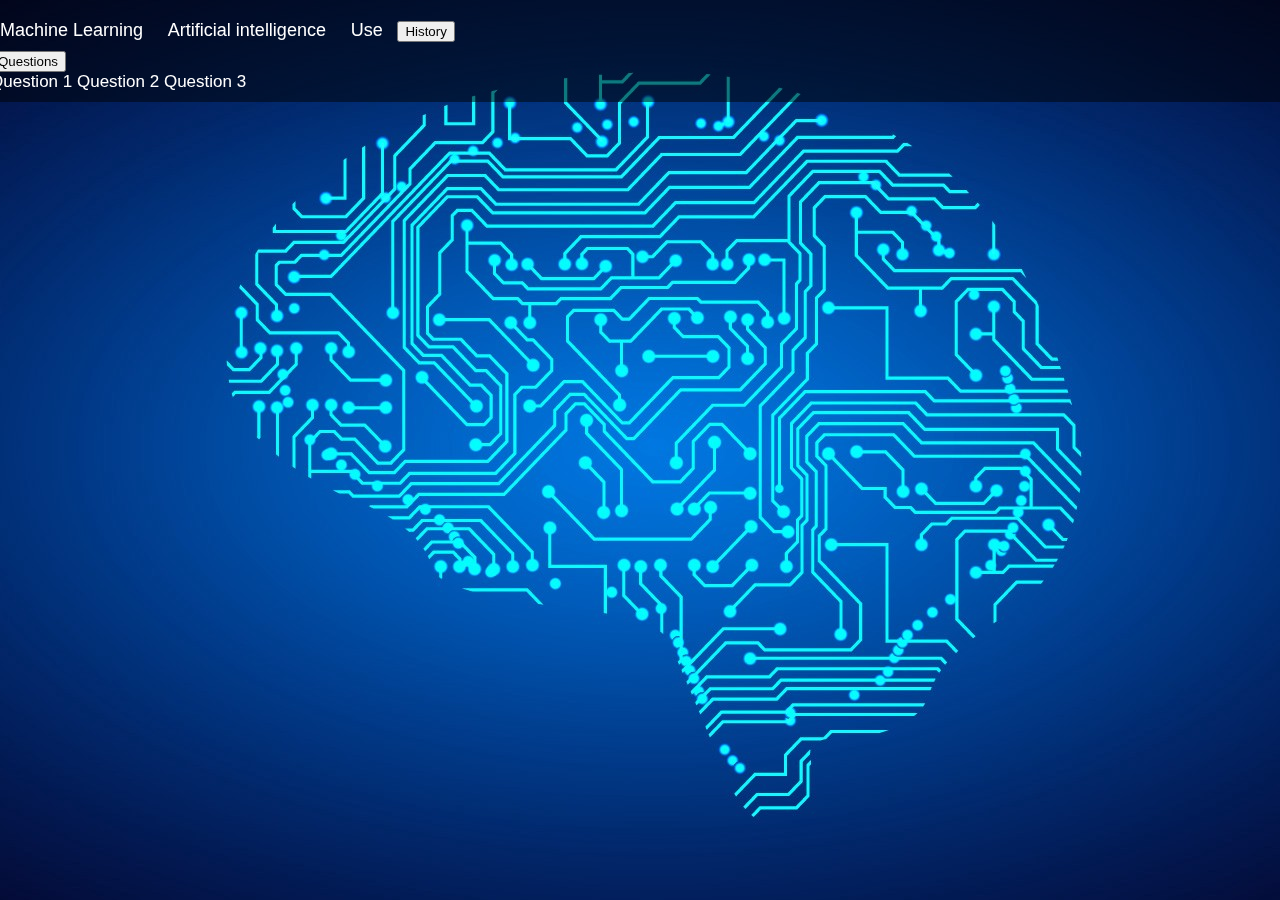
<file: index.html>
﻿<!DOCTYPE HTML>
<html lang="bg">

<head>
    <meta http-equiv="content-type" content="text/html; charset=utf-8">
    <link rel="stylesheet" href="css/main.css?version=1.1">
    <!--please use an external stylesheet, cleans up your html a lot || update the ?version param if your published site doesn't display the latest css-->
    <title>ML and AI</title>
</head>

<body background="pictures/ML.jpg">

    <div class="navbar">
        <a href="files/ML.html" id="ML">Machine Learning</a>
        <a href="files/AI.html" id="AI">Artificial intelligence</a>

        <div class="dropdownUse">
            <button id="Use">Use</button>
            <div class="dropdown-contentUse">
                <a href="files/">Business</a>
                <a href="files/">Robots</a>
                <a href="files/">Complex problems</a>
            </div>
        </div>

        <button id="History">History</button>

        <div class="dropdownQuestions">
            <button id="Questions">Questions</button>
            <div class="dropdown-contentQuestions">
                <a href="files/">Question 1</a>
                <a href="files/">Question 2</a>
                <a href="files/">Question 3</a>
            </div>
        </div>

    </div>

</body>

</html>
</file>
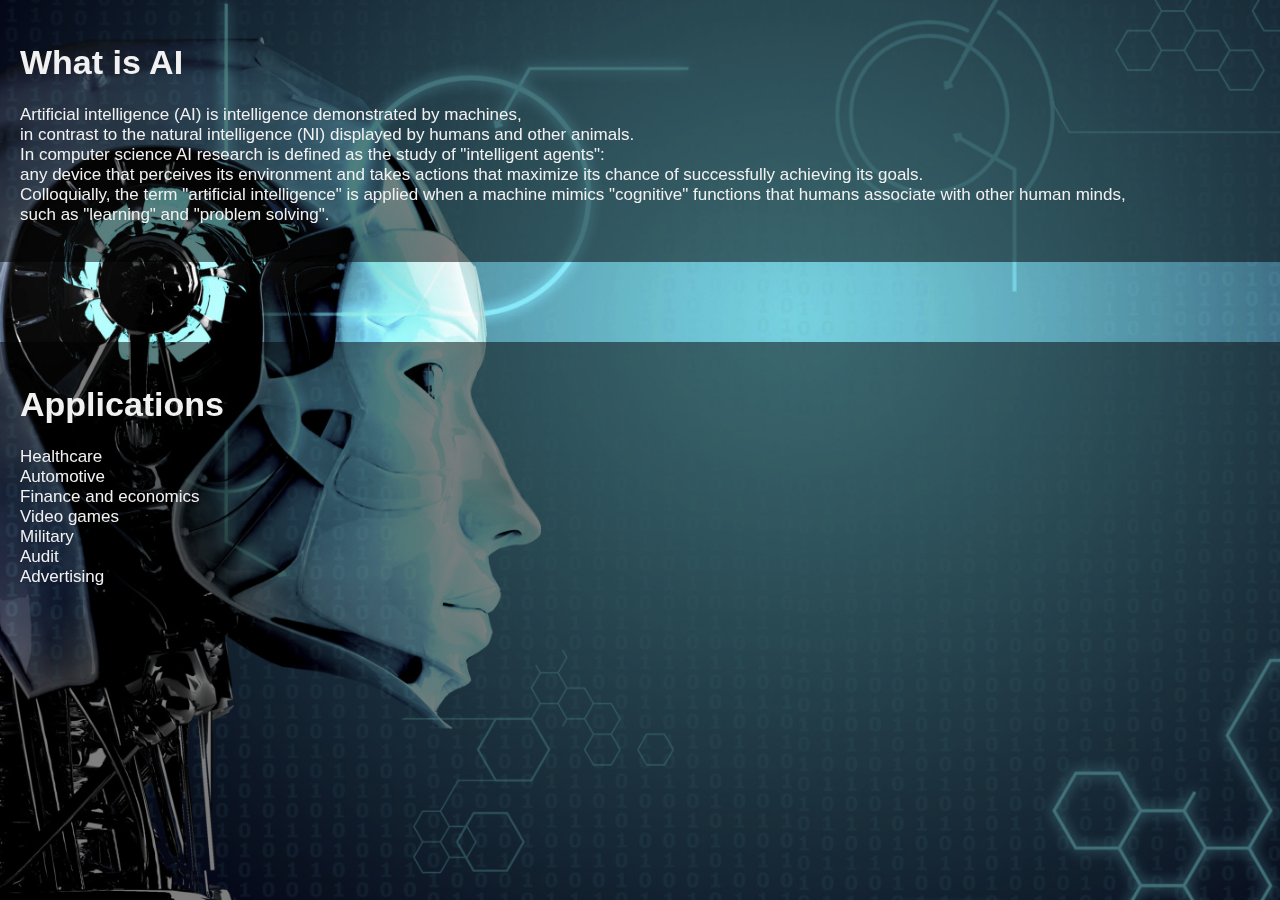
<file: files/AI.html>
﻿<!DOCTYPE HTML>
<html lang="bg">

<head>
    <link rel="stylesheet" href="../css/ai.css">
    <meta http-equiv="content-type" content="text/html; charset=utf-8">
    <title>Artificial Intelligence</title>
</head>

<body background="../pictures/AI.jpg">

    <div class="content">
        <h1>What is AI</h1>
        <p>
            Artificial intelligence (AI) is intelligence demonstrated by machines,
            <br>in contrast to the natural intelligence (NI) displayed by humans and other animals.
            <br>In computer science AI research is defined as the study of "intelligent agents":
            <br>any device that perceives its environment and takes actions that maximize its chance of successfully achieving
            its goals.
            <br>Colloquially, the term "artificial intelligence" is applied when a machine mimics "cognitive" functions that
            humans associate with other human minds,
            <br>such as "learning" and "problem solving".

    </div>

    <div class="content2">
        <h1>Applications</h1>
        <p>Healthcare
            <br>Automotive
            <br>Finance and economics
            <br>Video games
            <br>Military
            <br>Audit
            <br>Advertising

    </div>

</body>

</html>
</file>
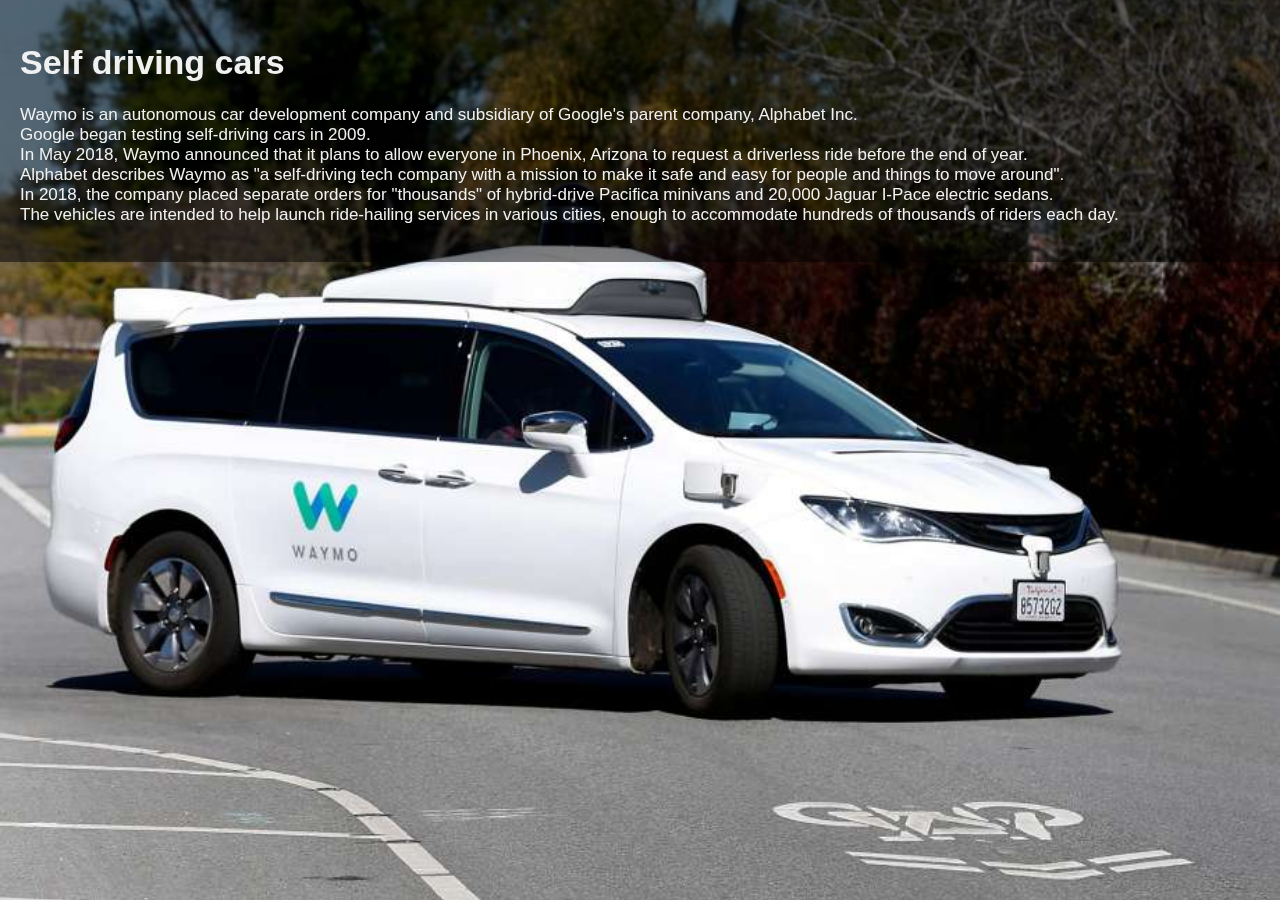
<file: files/ComplexProblems.html>
﻿<!DOCTYPE HTML>
<html lang="bg">
<head>
<link rel="stylesheet" href="../css/ComplexProblems.css">
<meta http-equiv="content-type" content="text/html; charset=utf-8" >
<title>Complex Problems</title>
</head>
<body background = "../pictures/car.jpg">

<div class="content">
 <h1>Self driving cars</h1>
 <p>
Waymo is an autonomous car development company and subsidiary of Google's parent company, Alphabet Inc.

<br>Google began testing self-driving cars in 2009. 
<br>In May 2018, Waymo announced that it plans to allow everyone in Phoenix, Arizona to request a driverless ride before the end of year.

<br>Alphabet describes Waymo as "a self-driving tech company with a mission to make it safe and easy for people and things to move around".

<br>In 2018, the company placed separate orders for "thousands" of hybrid-drive Pacifica minivans and 20,000 Jaguar I-Pace electric sedans.
<br> The vehicles are intended to help launch ride-hailing services in various cities, enough to accommodate hundreds of thousands of riders each day.
 <br> 
 </div>


</body>
</html>
</file>
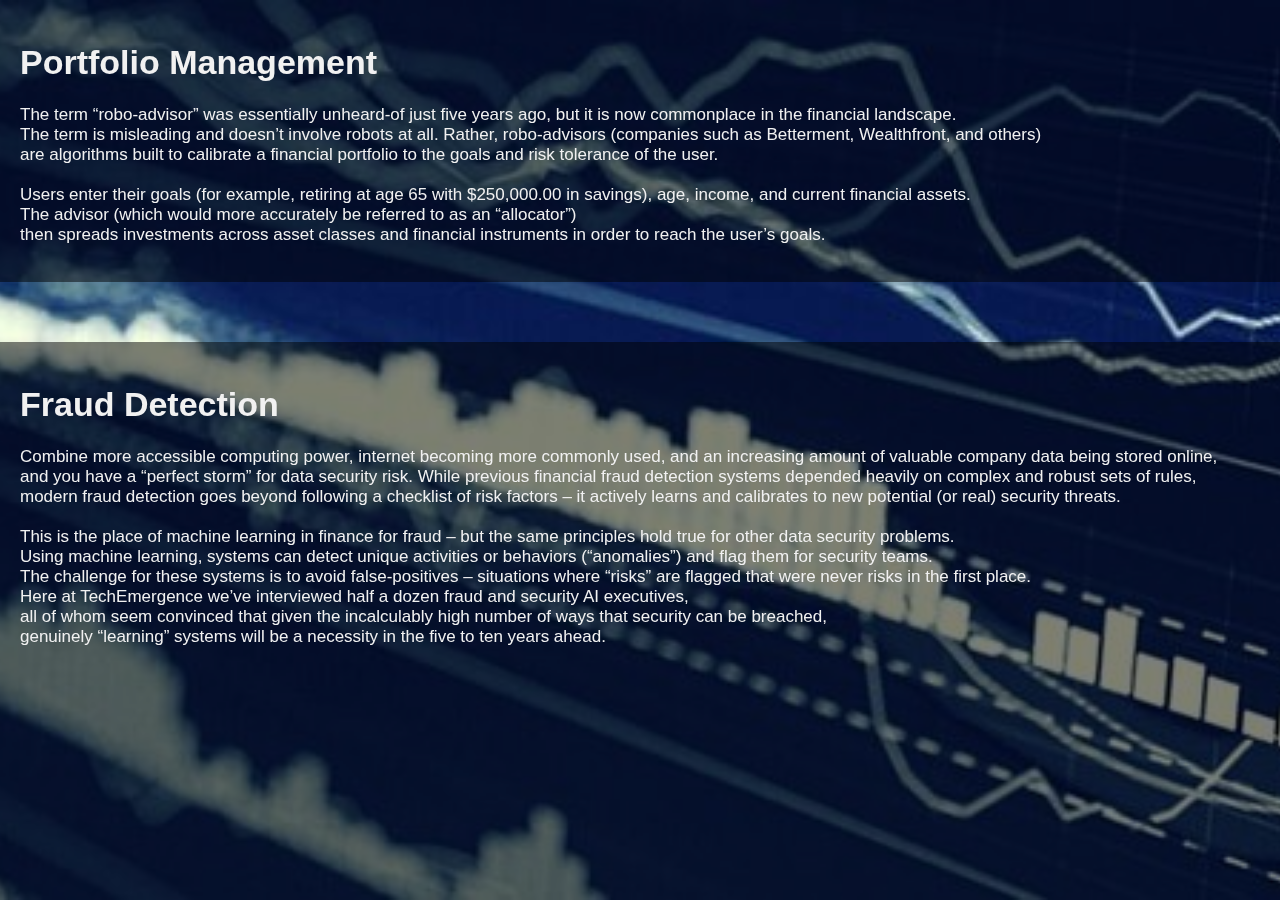
<file: files/Finance.html>
﻿<!DOCTYPE HTML>
<html lang="bg">

<head>
    <link rel="stylesheet" href="../css/Finance.css">
    <meta http-equiv="content-type" content="text/html; charset=utf-8">
    <title>Machine Learning</title>
</head>

<body background="../pictures/Finance.jpg">

    <div class="content">
        <h1>Portfolio Management</h1>
        <p>
            The term “robo-advisor” was essentially unheard-of just five years ago, but it is now commonplace in the financial landscape. 
            <br>The term is misleading and doesn’t involve robots at all. Rather, robo-advisors (companies such as Betterment, Wealthfront, and others)
            <br> are algorithms built to calibrate a financial portfolio to the goals and risk tolerance of the user.
            <br>
            <br>Users enter their goals (for example, retiring at age 65 with $250,000.00 in savings), age, income, and current financial assets. 
            <br>The advisor (which would more accurately be referred to as an “allocator”)
            <br> then spreads investments across asset classes and financial instruments in order to reach the user’s goals.
    </div>

    <div class="content2">
        <h1>Fraud Detection</h1>
        <p>
            Combine more accessible computing power, internet becoming more commonly used, and an increasing amount of valuable company data being stored online,
            <br>and you have a “perfect storm” for data security risk. While previous financial fraud detection systems depended heavily on complex and robust sets of rules, 
            <br>modern fraud detection goes beyond following a checklist of risk factors – it actively learns and calibrates to new potential (or real) security threats.
            <br>
            <br>This is the place of machine learning in finance for fraud – but the same principles hold true for other data security problems.
            <br> Using machine learning, systems can detect unique activities or behaviors (“anomalies”) and flag them for security teams. 
            <br>The challenge for these systems is to avoid false-positives – situations where “risks” are flagged that were never risks in the first place. 
            <br>Here at TechEmergence we’ve interviewed half a dozen fraud and security AI executives,
            <br> all of whom seem convinced that given the incalculably high number of ways that security can be breached,
            <br> genuinely “learning” systems will be a necessity in the five to ten years ahead.
    </div>

</body>

</html>
</file>
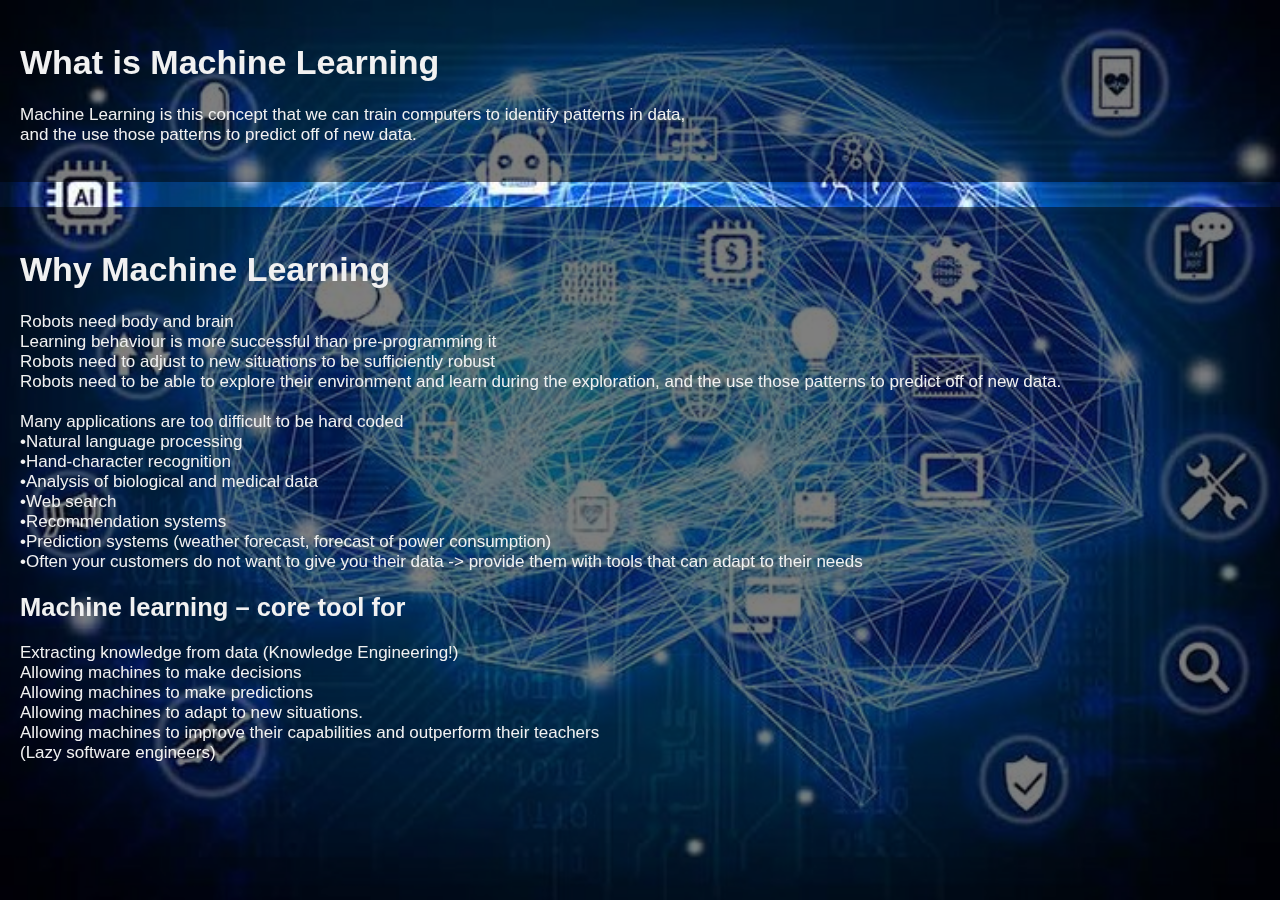
<file: files/ML.html>
﻿<!DOCTYPE HTML>
<html lang="bg">

<head>
    <link rel="stylesheet" href="../css/ml.css">
    <meta http-equiv="content-type" content="text/html; charset=utf-8">
    <title>Machine Learning</title>
</head>

<body background="../pictures/poster.jpg">

    <div class="content">
        <h1>What is Machine Learning</h1>
        <p>
            Machine Learning is this concept that we can train computers to identify patterns in data,
            <br> and the use those patterns to predict off of new data.
    </div>

    <div class="content2">
        <h1>Why Machine Learning</h1>
        <p>
            Robots need body and brain
            <br> Learning behaviour is more successful than pre-programming it
            <br>Robots need to adjust to new situations to be sufficiently robust
            <br>Robots need to be able to explore their environment and learn during the exploration, and the use those patterns
            to predict off of new data.
            <br>
            <br>Many applications are too difficult to be hard coded
            <br>•Natural language processing
            <br>•Hand-character recognition
            <br>•Analysis of biological and medical data
            <br>•Web search
            <br>•Recommendation systems
            <br>•Prediction systems (weather forecast, forecast of power consumption)
            <br>•Often your customers do not want to give you their data -> provide them with tools that can adapt to their needs

            <h2>Machine learning – core tool for</h2>
            Extracting knowledge from data (Knowledge Engineering!)
            <br>Allowing machines to make decisions
            <br>Allowing machines to make predictions
            <br>Allowing machines to adapt to new situations.
            <br>Allowing machines to improve their capabilities and outperform their teachers
            <br>(Lazy software engineers)
    </div>

</body>

</html>
</file>
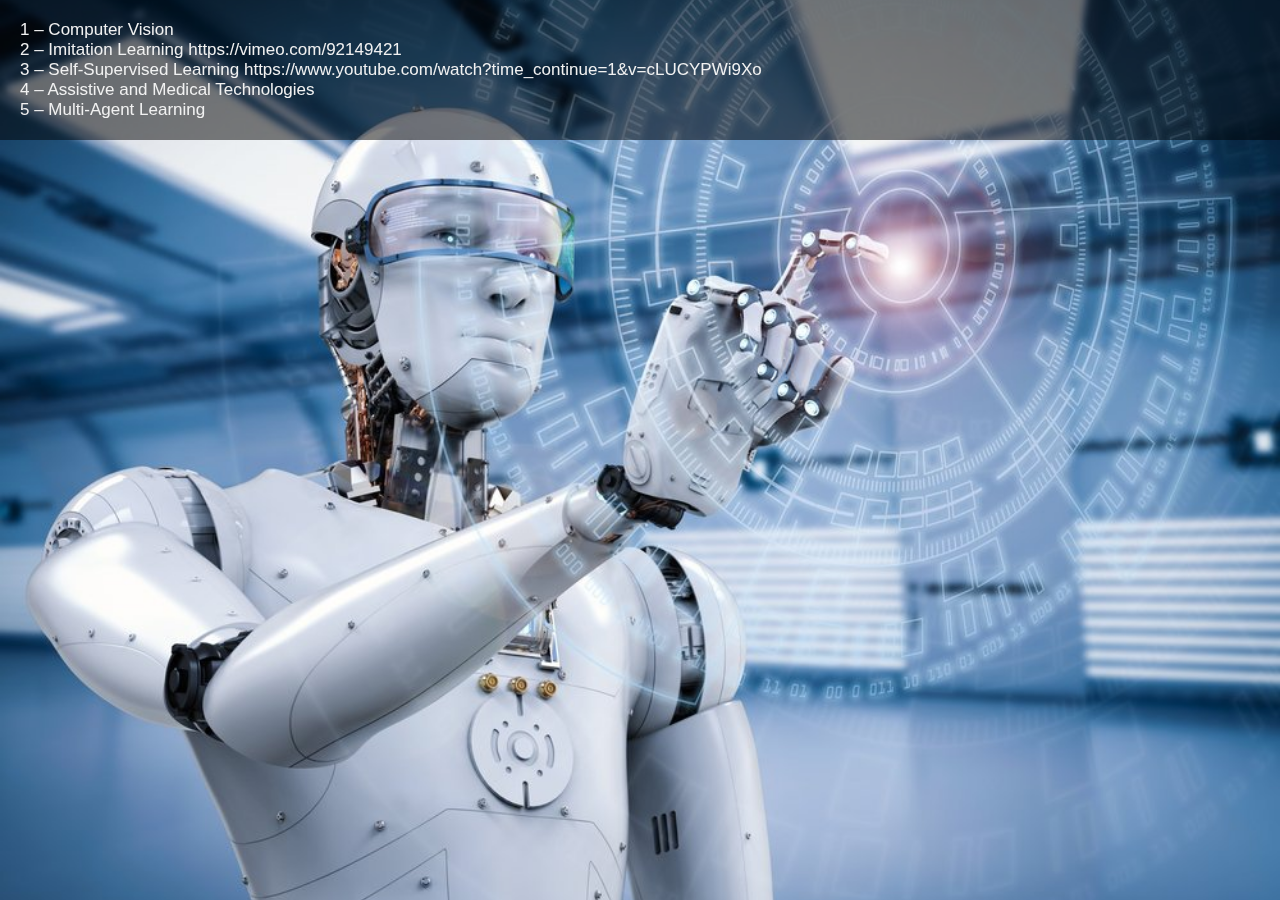
<file: files/Robotics.html>
﻿<!DOCTYPE HTML>
<html lang="bg">

<head>
    <link rel="stylesheet" href="../css/Robotics.css">
    <meta http-equiv="content-type" content="text/html; charset=utf-8">
    <title>Machine Learning</title>
</head>

<body background="../pictures/robots.jpg">

    <div class="content">
        1 – Computer Vision
    <br>2 – Imitation Learning
        https://vimeo.com/92149421
    <br>3 – Self-Supervised Learning
    https://www.youtube.com/watch?time_continue=1&v=cLUCYPWi9Xo
    <br>4 – Assistive and Medical Technologies
    <br>5 – Multi-Agent Learning

    </div>

</body>

</html>
</file>
<file: css/main.css>
.navbar {
    position: fixed;
    right: 0;
    background: rgba(0, 0, 0, 0.5);
    color: #f1f1f1;
    width: 100%;
    padding: 10px;
}

#ML {
    width: 13%;
    font-size: 18px;
    padding: 10px;
    border: none;
    background: transparent;
    color: white;
    cursor: pointer;
}

#ML:hover {
    background-color: red;
}

#AI {
    font-size: 18px;
    padding: 10px;
    border: none;
    background: transparent;
    color: white;
    cursor: pointer;
}

#AI:hover {
    background-color: red;
}

.dropdownUse {
    position: relative;
    display: inline-block;
}

.dropdownUse:hover {
    background-color: red;
}

.dropdown-contentUse {
    display: none;
    position: fixed;
    background-color: rgba(0, 0, 0, 0.5);
    min-width: 160px;
    box-shadow: 0px 8px 16px 0px rgba(0, 0, 0, 0.2);
    z-index: 1;
}

.dropdown-contentUse a {
    color: black;
    padding: 12px 16px;
    text-decoration: none;
    display: block;
}

.dropdown-contentUse a:hover {
    background-color: red;
}

.dropdownUse:hover .dropdown-contentUse {
    display: block;
}

#Use {
    font-size: 18px;
    padding: 10px;
    border: none;
    background: transparent;
    color: white;
    cursor: pointer;
}

#Use:hover {
    background-color: red;
}

body {
    background: url(../pictures/ML.jpg) no-repeat center center fixed;
    webkit-background-size: cover;
    moz-background-size: cover;
    o-background-size: cover;
    margin: 0;
    font-family: Arial;
    font-size: 17px;
    background-size: cover;
}

a:link {
    color: white;
    text-decoration: none;
}

a:visited {
    color: white;
    background-color: transparent;
    text-decoration: none;
}
</file>
<file: css/ai.css>
body {
    background: url(../pictures/AI.jpg) no-repeat center center fixed;
    webkit-background-size: cover;
    moz-background-size: cover;
    o-background-size: cover;
    background-size: cover;
    margin: 0;
    font-family: Arial;
    font-size: 17px;
}

.content {
    position: fixed;
    background: rgba(0, 0, 0, 0.5);
    color: #f1f1f1;
    width: 100%;
    padding: 20px;
}

.content2 {
    position: fixed;
    bottom: 0%;
    top: 38%;
    background: rgba(0, 0, 0, 0.5);
    color: #f1f1f1;
    width: 100%;
    padding: 20px;
}
</file>
<file: css/ComplexProblems.css>
body 
    {
        background: url(../pictures/car.jpg) no-repeat center center fixed;
        webkit-background-size: cover;
        moz-background-size: cover;
        o-background-size: cover;
        background-size: cover;
        margin: 0;
        font-family: Arial;
        font-size: 17px;
    }
    .content
    {
        position: fixed;
        background: rgba(0, 0, 0, 0.5);
        color: #f1f1f1;
        width: 100%;
        padding: 20px;
    }
    .content2
    {
     position: fixed;
     bottom: 0%;
     top: 23%;
     background: rgba(0, 0, 0, 0.5);
     color: #f1f1f1;
     width: 100%;
     padding: 20px;
    }
</file>
<file: css/Finance.css>
body {
    background: url(../pictures/Finance.jpg) no-repeat center center fixed;
    webkit-background-size: cover;
    moz-background-size: cover;
    o-background-size: cover;
    background-size: cover;
    margin: 0;
    font-family: Arial;
    font-size: 17px;
}

.content {
    position: fixed;
    background: rgba(0, 0, 0, 0.5);
    color: #f1f1f1;
    width: 100%;
    padding: 20px;
}

.content2 {
    position: fixed;
    bottom: 0%;
    top: 38%;
    background: rgba(0, 0, 0, 0.5);
    color: #f1f1f1;
    width: 100%;
    padding: 20px;
}
</file>
<file: css/ml.css>
body {
    background: url(../pictures/poster.jpg) no-repeat center center fixed;
    webkit-background-size: cover;
    moz-background-size: cover;
    o-background-size: cover;
    background-size: cover;
    margin: 0;
    font-family: Arial;
    font-size: 17px;
}

.content {
    position: fixed;
    background: rgba(0, 0, 0, 0.5);
    color: #f1f1f1;
    width: 100%;
    padding: 20px;
}

.content2 {
    position: fixed;
    bottom: 0%;
    top: 23%;
    background: rgba(0, 0, 0, 0.5);
    color: #f1f1f1;
    width: 100%;
    padding: 20px;
}
</file>
<file: css/Robotics.css>
body {
    background: url(../pictures/robotics.jpg) no-repeat center center fixed;
    webkit-background-size: cover;
    moz-background-size: cover;
    o-background-size: cover;
    background-size: cover;
    margin: 0;
    font-family: Arial;
    font-size: 17px;
}

.content {
    position: fixed;
    background: rgba(0, 0, 0, 0.5);
    color: #f1f1f1;
    width: 100%;
    padding: 20px;
}
</file>
